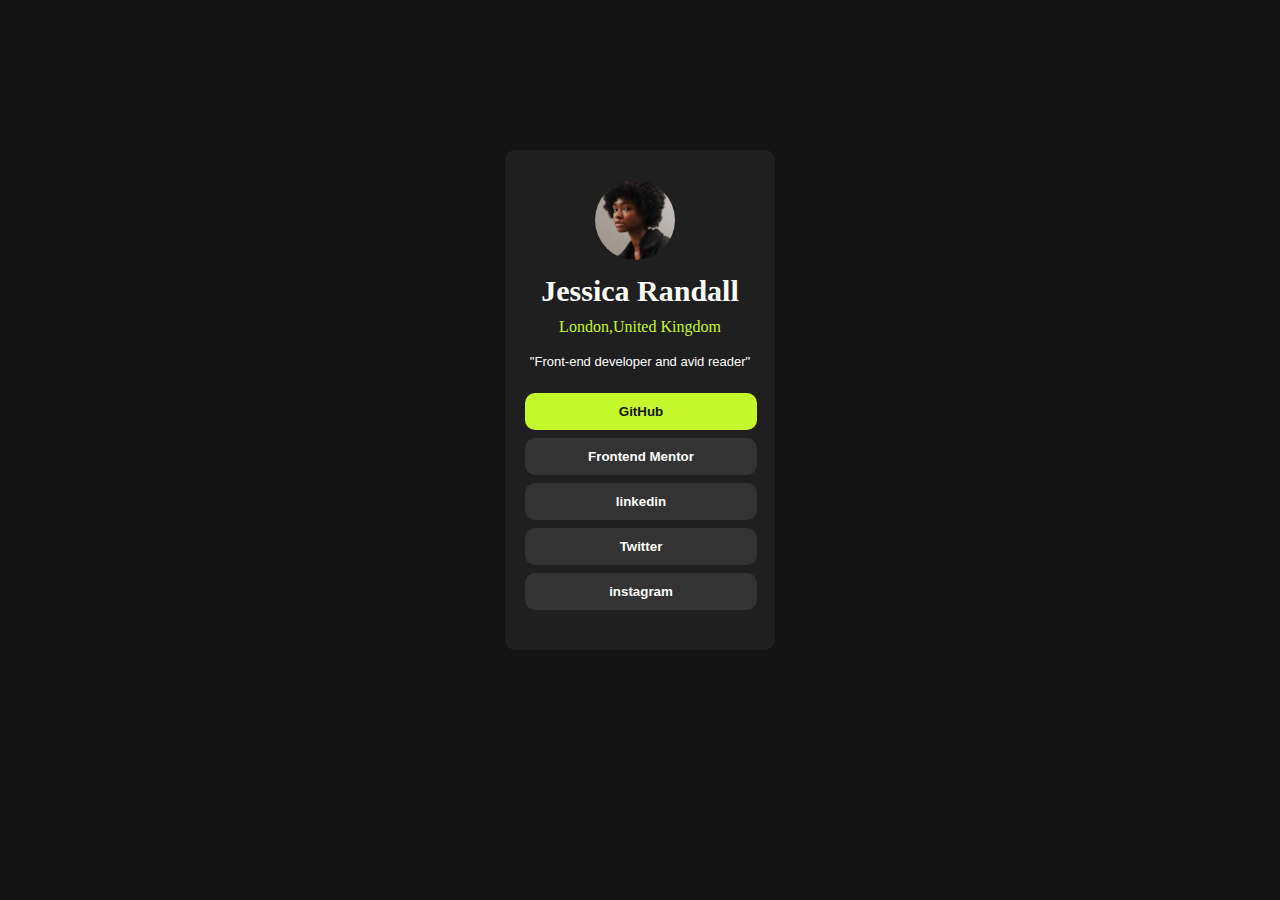
<file: index.html>
<!DOCTYPE html>
<html lang="en">
<head>
    <meta charset="UTF-8">
    <meta name="viewport" content="width=device-width, initial-scale=1.0">
    <title>task6</title>
    <link rel="stylesheet" href="style.css">

</head>
<body>
    <div class="container">
        <div class="profile">
              <img src="./assets/images/avatar-jessica.jpeg">
        </div>
        <div class="name">
          <h1 class="Jessica">Jessica Randall</h1>
        </div>
        <div class="sentence">
          <p class="london">London,United Kingdom</p>
        </div>
        <div class="qutation">
          <p class="front">"Front-end developer and avid reader"</p>
        </div>
        <div class="all_button">
            <button class="git">GitHub</button>
            <button>Frontend Mentor</button>
            <button>linkedin</button>
            <button>Twitter</button>
            <button>instagram</button>
        </div>
    </div>
</body>
</html>
</file>
<file: style.css>
*{
    margin: 0;
    padding: 0;
    box-sizing: border-box;
}
body{
   background-color:hsl(0, 0%, 8%);
   justify-items: center;
   margin-top: 150px;
}
.container{
    background-color:  hsl(0, 0%, 12%);
    width: 270px;
    height: 500px;
    border-radius: 10px;
}

img{
 width: 80px;
 height: 80px;
 border-radius: 150px;
}

.profile{
    margin-left: 90px;
    padding-top: 30px;
}

.name{
    margin-top: 10px;
    justify-items: center;
}
.name , .jessica{
    color: hsl(0, 0%, 100%);
    font-size: 15px;
}

.sentence{
    margin-top: 10px;
    justify-items: center;
}

.sentence , .london{
    color: hsl(75, 94%, 57%);
}

.qutation{
    margin-top: 18px;
    justify-items: center;
}

.qutation, .front{
    color: hsl(0, 0%, 100%);
    font-family:'Lucida Sans', 'Lucida Sans Regular', 'Lucida Grande', 'Lucida Sans Unicode', Geneva, Verdana, sans-serif;
    font-size: small;
}

.all_button{
    margin-top: 20px;
    display: flex;
    flex-direction: column;
}
button{
    padding: 11px;
    margin-block: 4px;
    width: 232px;
    margin-left: 20px;
    background-color: hsl(0, 0%, 20%);
    border: none;
    color: hsl(0, 0%, 100%);
    font-weight: bolder;
    border-radius: 10px;
    cursor: pointer;
}

.git{
    translate: 0.5s;
}

::before , .git{
  background-color: hsl(75, 94%, 57%);
  color: hsl(0, 0%, 8%);
}
</file>
<file: src/style.css>
*{
    margin: 0;
    padding: 0;
    box-sizing: border-box;
}
body{
   background-color:hsl(0, 0%, 8%);
   justify-items: center;
   margin-top: 150px;
}
.container{
    background-color:  hsl(0, 0%, 12%);
    width: 270px;
    height: 500px;
    border-radius: 10px;
}

img{
 width: 80px;
 height: 80px;
 border-radius: 150px;
}

.profile{
    margin-left: 90px;
    padding-top: 30px;
}

.name{
    margin-top: 10px;
    justify-items: center;
}
.name , .jessica{
    color: hsl(0, 0%, 100%);
    font-size: 15px;
}

.sentence{
    margin-top: 10px;
    justify-items: center;
}

.sentence , .london{
    color: hsl(75, 94%, 57%);
}

.qutation{
    margin-top: 18px;
    justify-items: center;
}

.qutation, .front{
    color: hsl(0, 0%, 100%);
    font-family:'Lucida Sans', 'Lucida Sans Regular', 'Lucida Grande', 'Lucida Sans Unicode', Geneva, Verdana, sans-serif;
    font-size: small;
}

.all_button{
    margin-top: 20px;
    display: flex;
    flex-direction: column;
}
button{
    padding: 11px;
    margin-block: 4px;
    width: 232px;
    margin-left: 20px;
    background-color: hsl(0, 0%, 20%);
    border: none;
    color: hsl(0, 0%, 100%);
    font-weight: bolder;
    border-radius: 10px;
    cursor: pointer;
}

.git{
    translate: 0.5s;
}

::before , .git{
  background-color: hsl(75, 94%, 57%);
  color: hsl(0, 0%, 8%);
}
</file>
